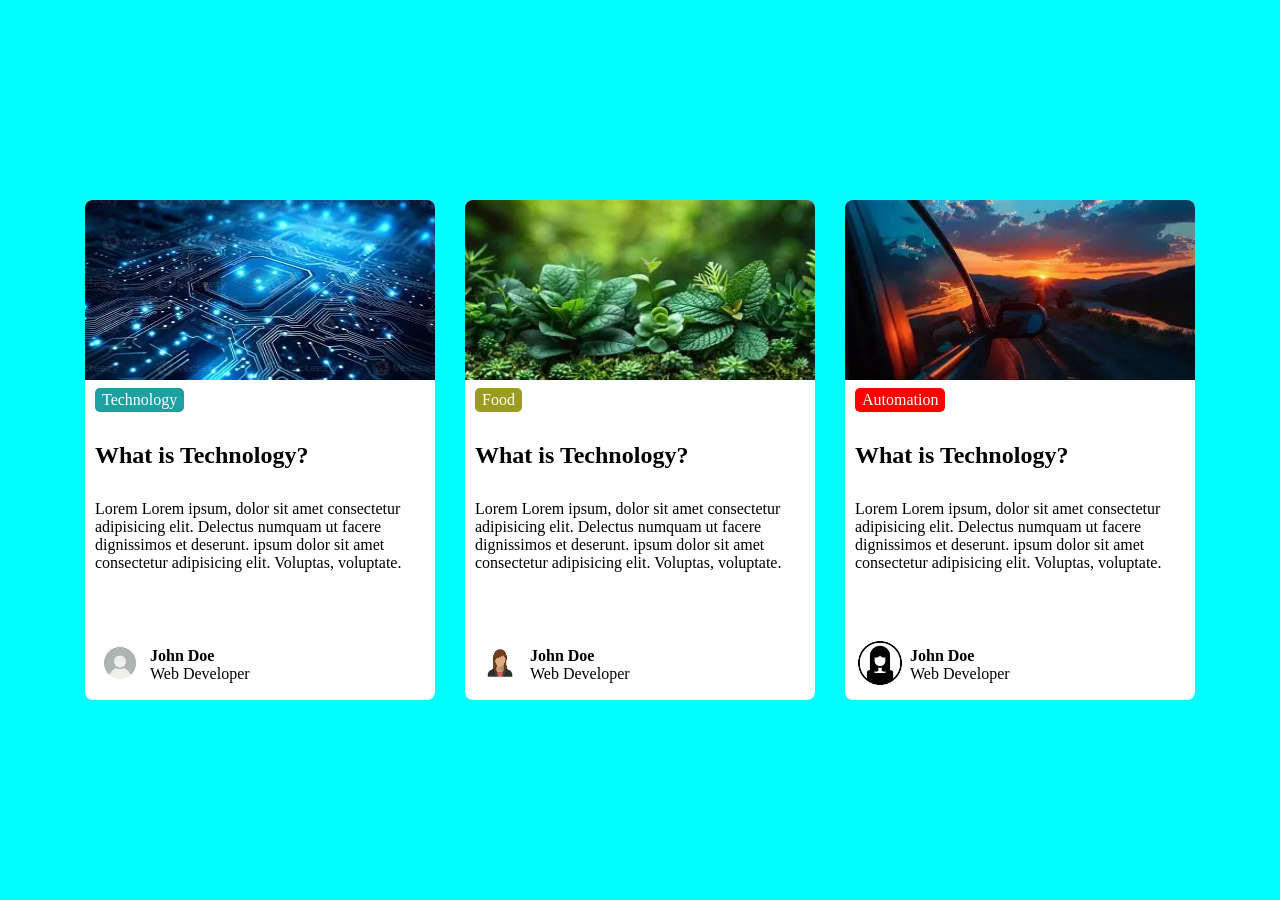
<file: index.html>
<!DOCTYPE html>
<html lang="en">

<head>
    <meta charset="UTF-8">
    <meta name="viewport" content="width=device-width, initial-scale=1.0">
    <title>Cards</title>
    <link rel="stylesheet" href="./css/style.css">
</head>

<body>
    <section id="cards-section">
    <div class="cards">
        <div class="card">
            <div class="card-header">
                <div class="header-img">
                    <img src="./img/download.webp" alt="tech">
                </div>
            </div>
            <div class="card-body">
                <div class="body-category">
                    <div class="category-text">
                        <p style="background-color: rgb(29, 160, 160);">Technology</p>
                    </div>
                </div>
                <div class="body-title">
                    <h2>What is Technology?</h2>
                </div>
                <div class="body-description">
                    <p>Lorem Lorem ipsum, dolor sit amet consectetur adipisicing elit. Delectus numquam ut facere
                        dignissimos et deserunt. ipsum dolor sit amet consectetur adipisicing elit. Voluptas, voluptate.
                    </p>
                </div>
            </div>
            <div class="card-footer">
                <div class="footer-img">
                    <img src="./img/OIP.webp" alt="">
                </div>
                <div class="footer-about">
                    <div class="about-name">
                        <p>John Doe</p>
                    </div>
                    <div class="about-position">
                        <p>Web Developer</p>
                    </div>
                </div>
            </div>
        </div>
        <div class="card">
            <div class="card-header">
                <div class="header-img">
                    <img src="./img/download (1).webp" alt="plant">
                </div>
            </div>
            <div class="card-body">
                <div class="body-category">
                    <div class="category-text">
                        <p style="background-color: rgb(155, 155, 32);">Food</p>
                    </div>
                </div>
                <div class="body-title">
                    <h2>What is Technology?</h2>
                </div>
                <div class="body-description">
                    <p>Lorem Lorem ipsum, dolor sit amet consectetur adipisicing elit. Delectus numquam ut facere
                        dignissimos et deserunt. ipsum dolor sit amet consectetur adipisicing elit. Voluptas, voluptate.
                    </p>
                </div>
            </div>
            <div class="card-footer">
                <div class="footer-img">
                    <img src="./img/OIP (2).webp" alt="">
                </div>
                <div class="footer-about">
                    <div class="about-name">
                        <p>John Doe</p>
                    </div>
                    <div class="about-position">
                        <p>Web Developer</p>
                    </div>
                </div>
            </div>
        </div>
        <div class="card">
            <div class="card-header">
                <div class="header-img">
                    <img src="./img/OIP (1).webp" alt="car">
                </div>
            </div>
            <div class="card-body">
                <div class="body-category">
                    <div class="category-text">
                        <p style="background-color: red;">Automation</p>
                    </div>
                </div>
                <div class="body-title">
                    <h2>What is Technology?</h2>
                </div>
                <div class="body-description">
                    <p>Lorem Lorem ipsum, dolor sit amet consectetur adipisicing elit. Delectus numquam ut facere
                        dignissimos et deserunt. ipsum dolor sit amet consectetur adipisicing elit. Voluptas, voluptate.
                    </p>
                </div>
            </div>
            <div class="card-footer">
                <div class="footer-img">
                    <img src="./img/OIP (3).webp" alt="">
                </div>
                <div class="footer-about">
                    <div class="about-name">
                        <p>John Doe</p>
                    </div>
                    <div class="about-position">
                        <p>Web Developer</p>
                    </div>
                </div>
            </div>
        </div>
    </div>
    </section>
</body>

</html>
</file>
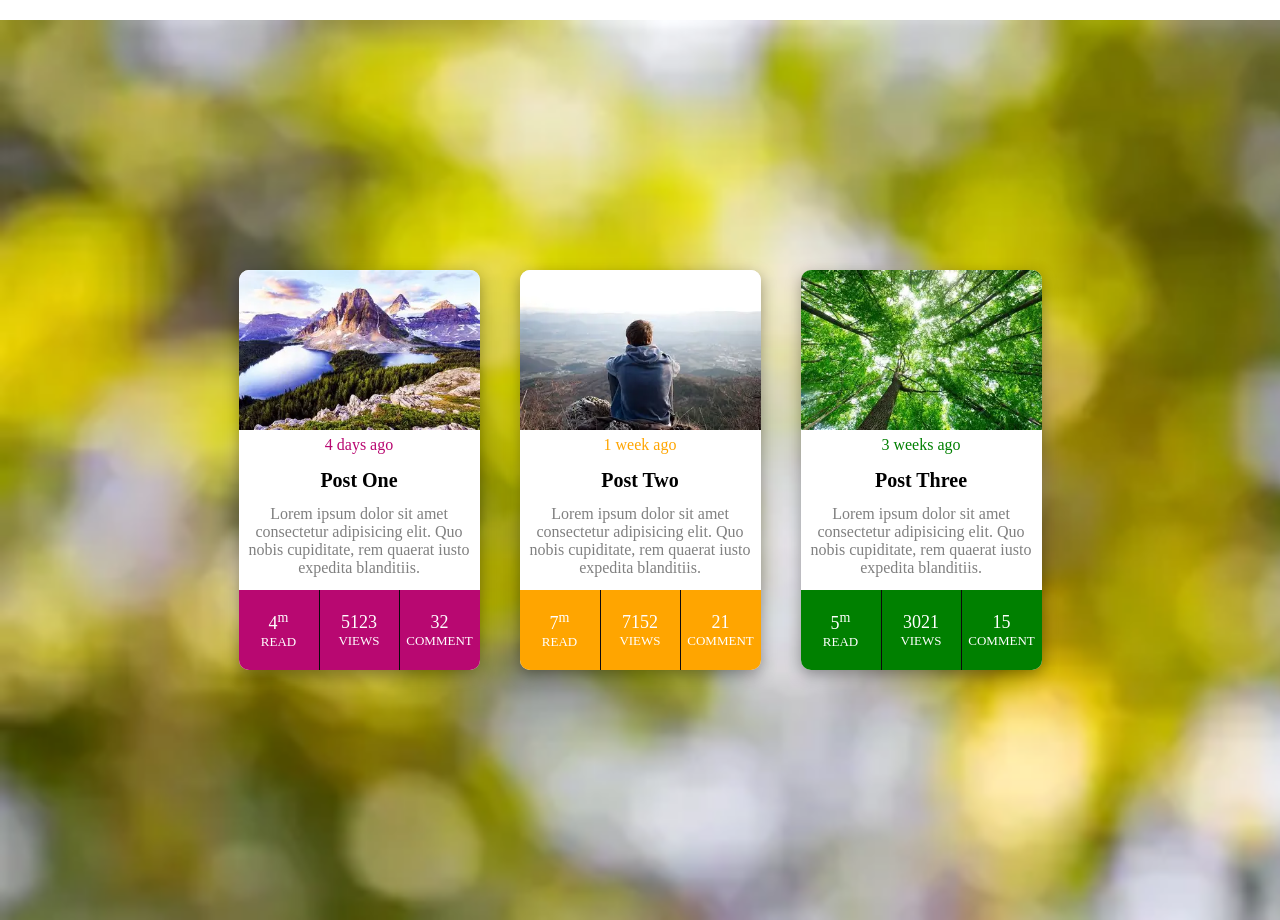
<file: cards.html>
<!DOCTYPE html>
<html lang="en">

<head>
    <meta charset="UTF-8">
    <link rel="stylesheet" href="./css/style3.css">
    <meta name="viewport" content="width=device-width, initial-scale=1.0">
    <title>Cards</title>
</head>

<body>
    <section id="cards">
        <div class="card">
            <div class="card-header">
                <div class="img">
                    <img src="./img/download (2).webp" alt="mountain">
                </div>
            </div>
            <div class="card-body">
                <div class="date">
                    <p style="color: #b80871;">4 days ago</p>
                </div>
                <div class="title">
                    <h2>Post One</h2>
                </div>
                <div class="description">
                    <p>Lorem ipsum dolor sit amet consectetur adipisicing elit. Quo nobis cupiditate, rem quaerat iusto
                        expedita blanditiis.</p>
                </div>
            </div>
            <div class="card-footer" style="background-color: #b80871;">
                <div class="read">
                    <p>4<sup>m</sup></p>
                    <h6>READ</h6>
                </div>
                <div class="line">

                </div>
                <div class="view">
                    <p>5123</p>
                    <h6>VIEWS</h6>
                </div>
                <div class="line">

                </div>
                <div class="comment">
                    <p>32</p>
                    <h6>COMMENT</h6>
                </div>
            </div>
        </div>
        <div class="card">
            <div class="card-header">
                <div class="img">
                    <img src="./img/download (3).webp" alt="mountain">
                </div>
            </div>
            <div class="card-body">
                <div class="date">
                    <p style="color: orange;">1 week ago</p>
                </div>
                <div class="title">
                    <h2>Post Two</h2>
                </div>
                <div class="description">
                    <p>Lorem ipsum dolor sit amet consectetur adipisicing elit. Quo nobis cupiditate, rem quaerat iusto
                        expedita blanditiis.</p>
                </div>
            </div>
            <div class="card-footer" style="background-color: orange;">
                <div class="read">
                    <p>7<sup>m</sup></p>
                    <h6>READ</h6>
                </div>
                <div class="line">

                </div>
                <div class="view">
                    <p>7152</p>
                    <h6>VIEWS</h6>
                </div>
                <div class="line">
                    
                </div>
                <div class="comment">
                    <p>21</p>
                    <h6>COMMENT</h6>
                </div>
            </div>
        </div>
        <div class="card">
            <div class="card-header">
                <div class="img">
                    <img src="./img/download (4).webp" alt="mountain">
                </div>
            </div>
            <div class="card-body">
                <div class="date">
                    <p style="color: green;">3 weeks ago</p>
                </div>
                <div class="title">
                    <h2>Post Three</h2>
                </div>
                <div class="description">
                    <p>Lorem ipsum dolor sit amet consectetur adipisicing elit. Quo nobis cupiditate, rem quaerat iusto
                        expedita blanditiis.</p>
                </div>
            </div>
            <div class="card-footer" style="background-color: green;">
                <div class="read">
                    <p>5<sup>m</sup></p>
                    <h6>READ</h6>
                </div>
                <div class="line">

                </div>
                <div class="view">
                    <p>3021</p>
                    <h6>VIEWS</h6>
                </div>
                <div class="line">
                    
                </div>
                <div class="comment">
                    <p>15</p>
                    <h6>COMMENT</h6>
                </div>
            </div>
        </div>
    </section>
</body>

</html>
</file>
<file: css/style.css>
* {
    margin: 0;
    padding: 0;
}
#cards-section{
    width: 100%;
    height: 100vh;
    display: flex;
    justify-content: center;
    align-items: center;
    background-color: aqua;
}
.cards{
    display: flex;
    justify-items: center;
    align-items: center;
    align-content: center;
    gap: 30px;

}

.cards .card{
    width: 350px;
    height: 500px;
    background-color: rgb(255, 255, 255);
    border-radius: 8px;
    transition: all 0.5s;


}

.cards .card:hover{
    box-shadow: rgba(0, 0, 0, 0.25) 0px 54px 55px, rgba(0, 0, 0, 0.12) 0px -12px 30px, rgba(0, 0, 0, 0.12) 0px 4px 6px, rgba(0, 0, 0, 0.17) 0px 12px 13px, rgba(0, 0, 0, 0.09) 0px -3px 5px;
    transform: translateY(-5px);
}

.cards .card .card-header{
    width: 100%;
    height: 180px;
}

.cards .card .card-header .header-img{
    width: 100%;
    height: 100%;
    border-top-left-radius: 8px;
    border-top-right-radius: 8px;
}

.cards .card .card-header .header-img img{
    width: 100%;
    height: 100%;
    border-top-left-radius: 8px;
    border-top-right-radius: 8px;
}

.cards .card .card-body{
    width: 100%;
    height: 250px;

}

.cards .card .card-body .body-category{
    width: 100%;
    height: 40px;
}

.cards .card .card-body .body-category .category-text{
    display: flex;
    align-items: center;
    width: 100%;
    height: 40px;
}

.cards .card .card-body .body-category .category-text p{
    color: white;
    text-align: center;
    border-radius: 5px;
    margin-left: 10px;
    padding: 3px 7px;
}



.cards .card .card-body .body-title{
    width: 100%;
    height: 70px;
    display: flex;
    align-items: center;
}

.cards .card .card-body .body-title h2{
    margin-left: 10px;
}

.cards .card .card-body .body-description{
    width: 100%;
    height: 190px;
    
    display: flex;
    margin-top: 10px;
}

.cards .card .card-body .body-description p{
    margin-left: 10px;
}

.cards .card .card-footer{
    width: 100%;
    height: 70px;
    display: flex;
    align-items: center;
    justify-content: flex-start;
    gap: 5px;

}

.cards .card .card-footer .footer-img{
    width: 50px;
    margin-left: 10px;
    border-radius: 50%;
}

.cards .card .card-footer .footer-img img{
    width: 100%;
    height: 100%;
    border-radius: 50%;
}

.cards .card .card-footer .footer-about .about-name p{
    font-weight: bold;
}

.cards .card .card-footer .footer-about .about-description p{
    font-size: 12px;
    color: gray;
}
</file>
<file: css/style3.css>
* {
    margin: 0;
    padding: 0;
}

#cards {
    display: flex;
    justify-content: center;
    align-items: center;
    gap: 40px;
    margin-top: 20px;
    width: 100%;
    height: 100vh;
    background-image: url("../img/OIP\ \(4\).webp");
    background-size: cover;
}

#cards .card {
    width: 241px;
    height: 400px;
    box-shadow: rgba(0, 0, 0, 0.35) 0px 5px 15px;
    border-radius: 10px;
    transition: 0.3s;
    background-color: white;
}

#cards .card:hover {
    transform: scale(1.05);
    box-shadow: rgba(0, 0, 0, 0.25) 0px 54px 55px, rgba(0, 0, 0, 0.12) 0px -12px 30px, rgba(0, 0, 0, 0.12) 0px 4px 6px, rgba(0, 0, 0, 0.17) 0px 12px 13px, rgba(0, 0, 0, 0.09) 0px -3px 5px;
}

#cards .card .card-header {
    width: 100%;
    height: 160px;
    border-radius: 10px 10px 0 0;
}

#cards .card .card-header .img {
    width: 100%;
    height: 100%;
    border-radius: 10px 10px 0 0;

}

#cards .card .card-header .img img {
    width: 100%;
    height: 100%;
    border-radius: 10px 10px 0 0;

}

#cards .card .card-body {
    width: 100%;
    height: 160px;
    display: flex;
    flex-direction: column;
}

#cards .card .card-body .date {
    width: 100%;
    height: 30px;
    display: flex;
    justify-content: center;
    align-items: center;
}

#cards .card .card-body .date p {}

#cards .card .card-body .title {
    width: 100%;
    height: 40px;
    display: flex;
    justify-content: center;
    align-items: center;
}

#cards .card .card-body .title h2 {
    font-size: 20px;
}

#cards .card .card-body .description {
    width: 100%;
    height: 90px;
    display: flex;
    justify-content: center;
    align-items: center;
}

#cards .card .card-body .description p {
    text-align: center;
    margin-bottom: 9px;
    color: gray;
}

#cards .card .card-footer {
    width: 100%;
    height: 80px;
    display: flex;
    justify-content: center;
    align-items: center;
    border-radius: 0 0 10px 10px;

}

#cards .card .card-footer .line {
    width: 0.5px;
    height: 80px;
    background-color: #0d090c;
}

#cards .card .card-footer .read {
    height: 100%;
    width: 80px;
    display: flex;
    flex-direction: column;
    justify-content: center;
    align-items: center;
}

#cards .card .card-footer .read p {
    font-size: 18px;
    color: white;
}

#cards .card .card-footer .read p sup {
    font-size: 14px;
}

#cards .card .card-footer .read h6 {
    font-size: 13px;
    font-weight: normal;
    color: white;
}

#cards .card .card-footer .view {
    display: flex;
    height: 100%;
    width: 80px;
    flex-direction: column;
    justify-content: center;
    align-items: center;
}

#cards .card .card-footer .view p {
    font-size: 18px;
    color: white;
}

#cards .card .card-footer .view h6 {
    font-size: 13px;
    font-weight: normal;
    color: white;
}

#cards .card .card-footer .comment {
    display: flex;
    height: 100%;
    width: 80px;
    flex-direction: column;
    justify-content: center;
    align-items: center;
}

#cards .card .card-footer .comment p {
    font-size: 18px;
    color: white;
}

#cards .card .card-footer .comment h6 {
    font-size: 13px;
    font-weight: normal;
    color: white;
}
</file>
